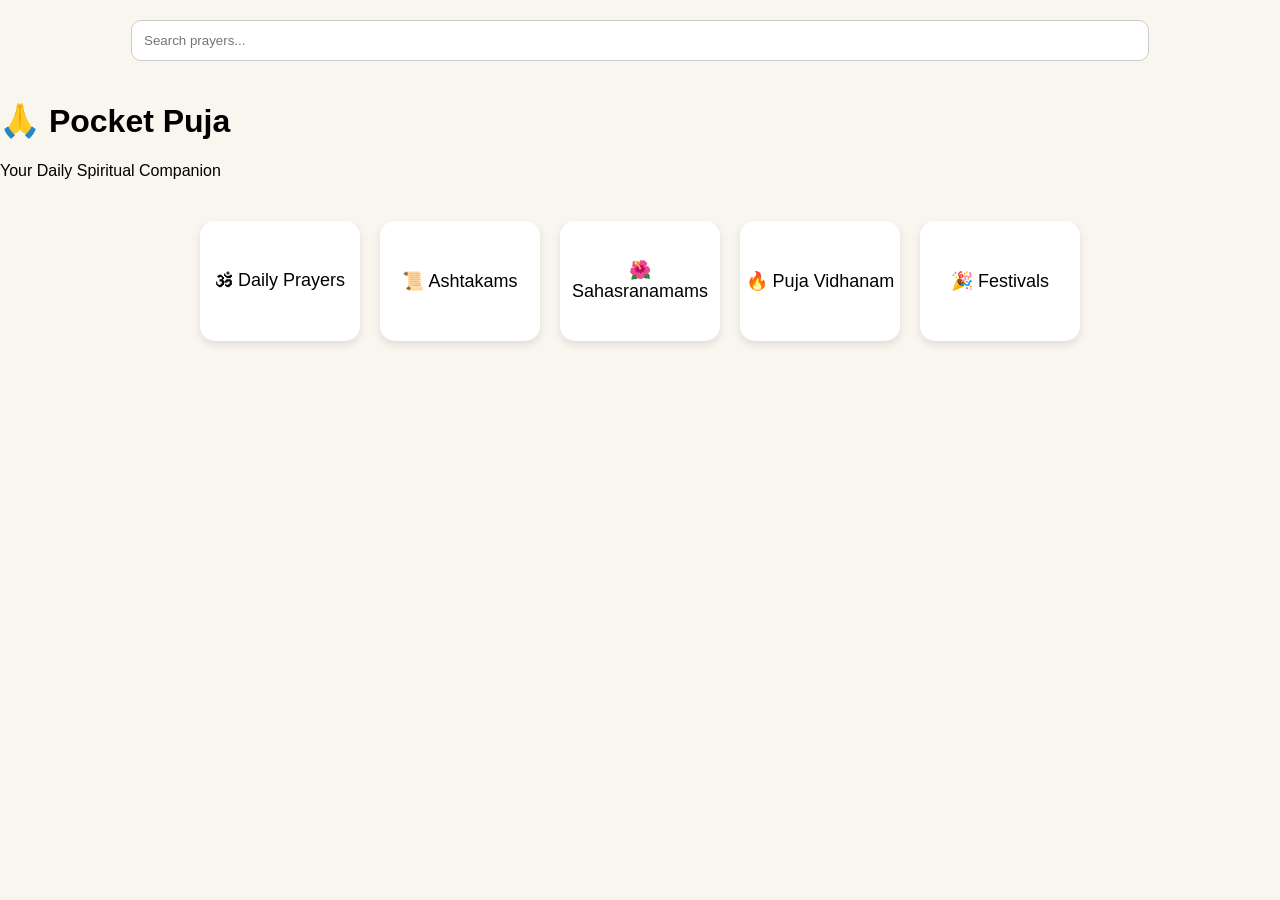
<file: index.html>
<!DOCTYPE html>
<html>

<head>
    <div style="padding:20px; text-align:center;">
    <input
        type="text"
        placeholder="Search prayers..."
        style="
        width:80%;
        padding:12px;
        border-radius:10px;
        border:1px solid #ccc;
        ">
</div>

    <title>Pocket Puja</title>
    <link rel="stylesheet" href="css/style.css">
</head>

<body>

    <h1>🙏 Pocket Puja</h1>

    <p>Your Daily Spiritual Companion</p>

  <div class="menu">
<a href="dailyprayers.html" class="menu-link">
    <div class="card">
        🕉 Daily Prayers
    </div>
</a>

      <a href="ashtakams.html" class="menu-link"> 
        <div class="card">
            📜 Ashtakams
        </div>
        </a>
    </a>
<a href="sahasranamams.html" class="menu-link">
    <div class="card">
        🌺 Sahasranamams
    </div>
</a>

    <div class="card">
        🔥 Puja Vidhanam
    </div>

    <div class="card">
        🎉 Festivals
    </div>

</div>


</body>
</html>
</file>
<file: css/style.css>
body {
    margin: 0;
    padding: 0;
    background: #f8f6ef;
    font-family: Arial, sans-serif;
}

/* Header */

header {
    background: #ff6b00;
    color: white;
    text-align: center;
    padding: 20px;
    border-radius: 0 0 20px 20px;
}

header h1 {
    margin: 0;
}

/* Menu Layout */

.menu {
    display: flex;
    flex-wrap: wrap;
    justify-content: center;
    padding: 15px;
}

/* Links */

.menu-link {
    text-decoration: none;
    color: inherit;
}

/* Cards */

.card {
    width: 160px;
    height: 120px;

    background: white;

    margin: 10px;

    border-radius: 15px;

    display: flex;
    align-items: center;
    justify-content: center;

    text-align: center;

    font-size: 18px;

    box-shadow: 0 4px 8px rgba(0,0,0,0.1);

    transition: 0.3s;
}

.card:hover {
    transform: scale(1.05);
    background: #ffe2c7;
}

/* Content page */

.content-card {

    background: white;

    margin: 20px;

    padding: 20px;

    border-radius: 15px;

    box-shadow: 0 4px 8px rgba(0,0,0,0.1);

    line-height: 1.8;
}
</file>
